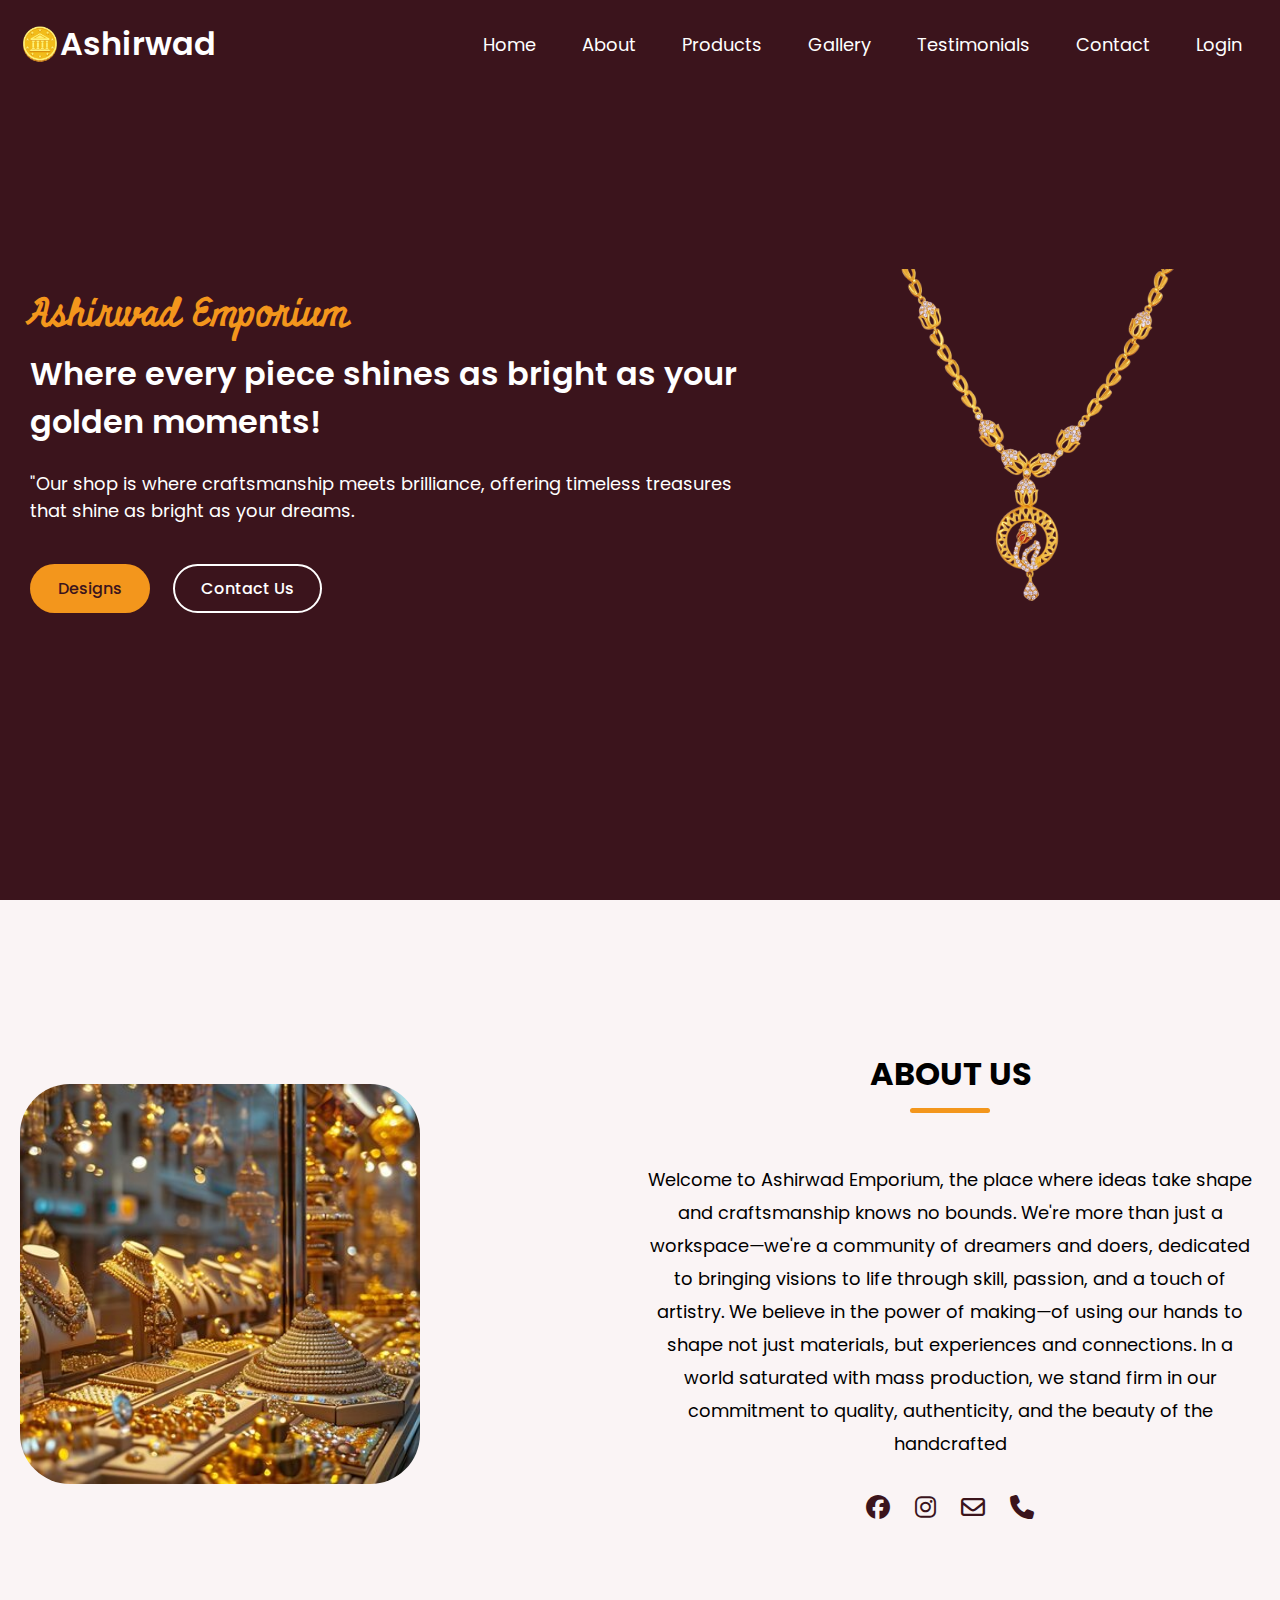
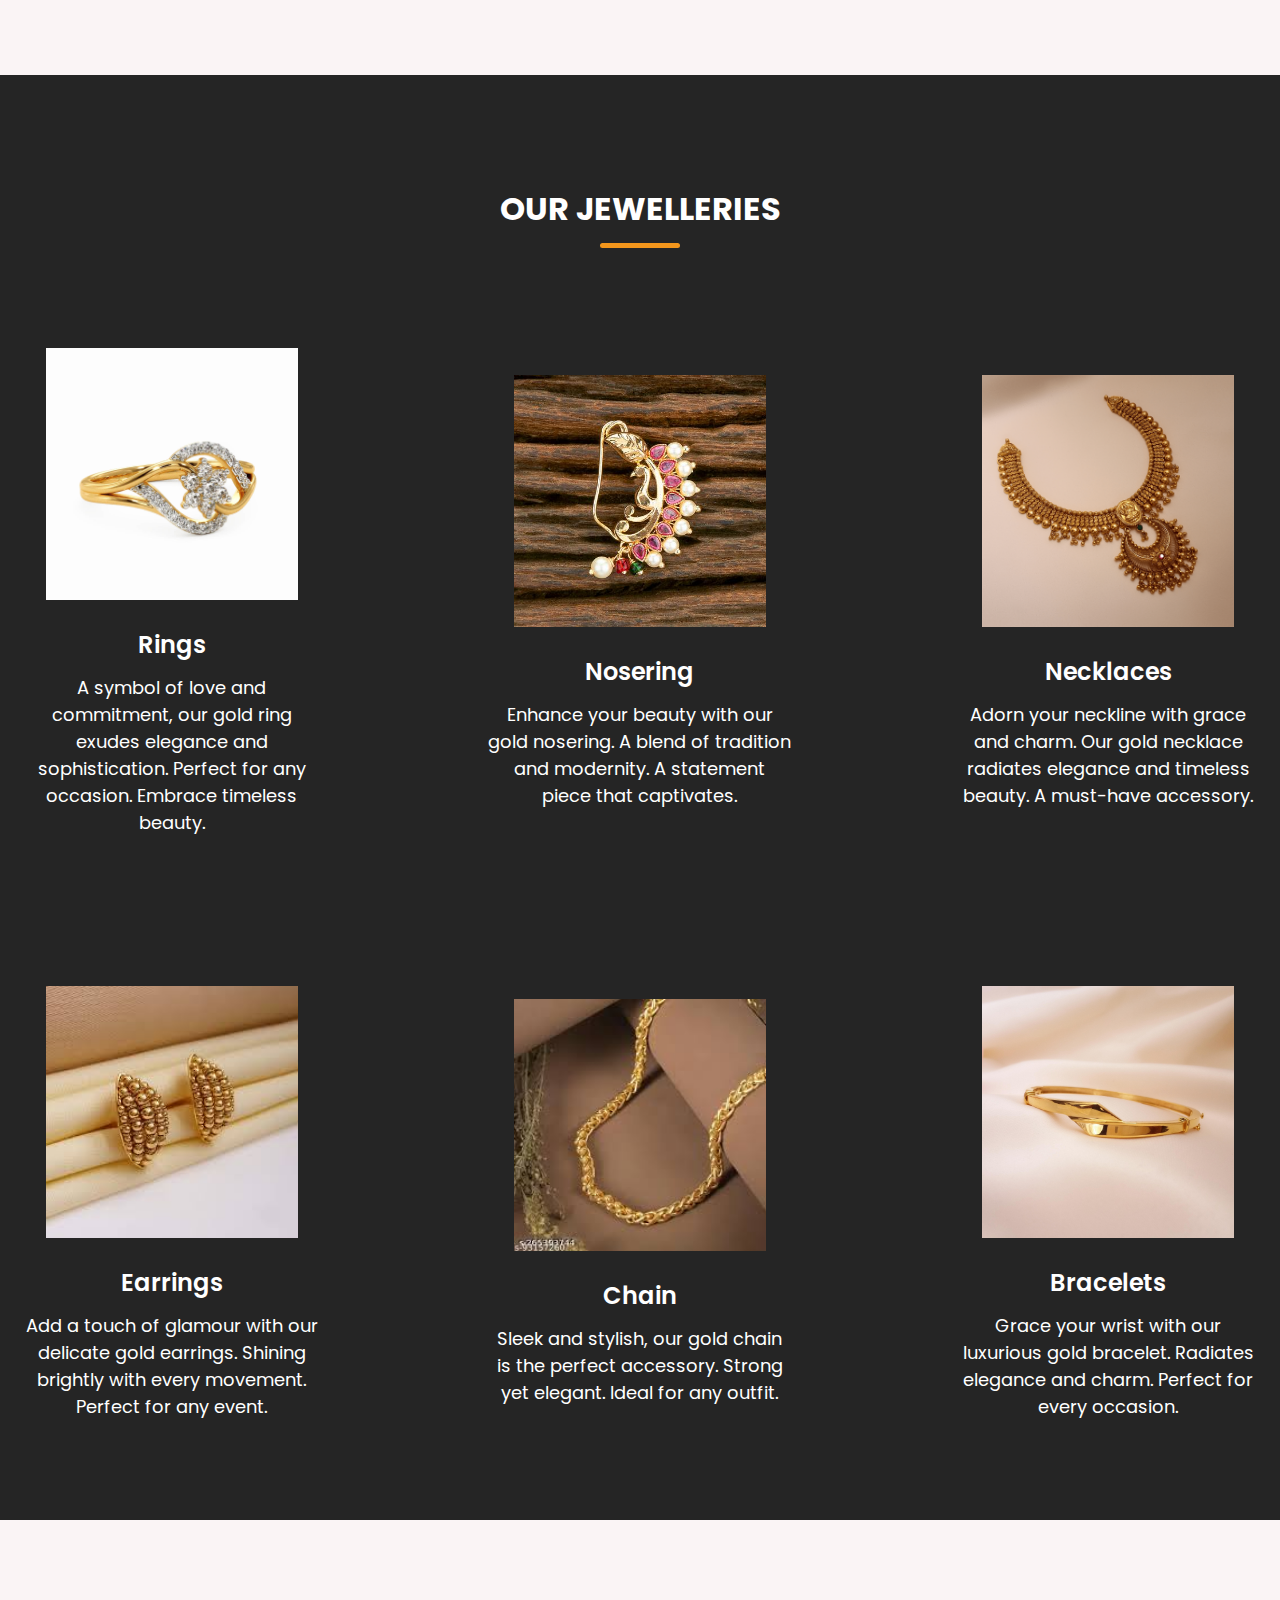
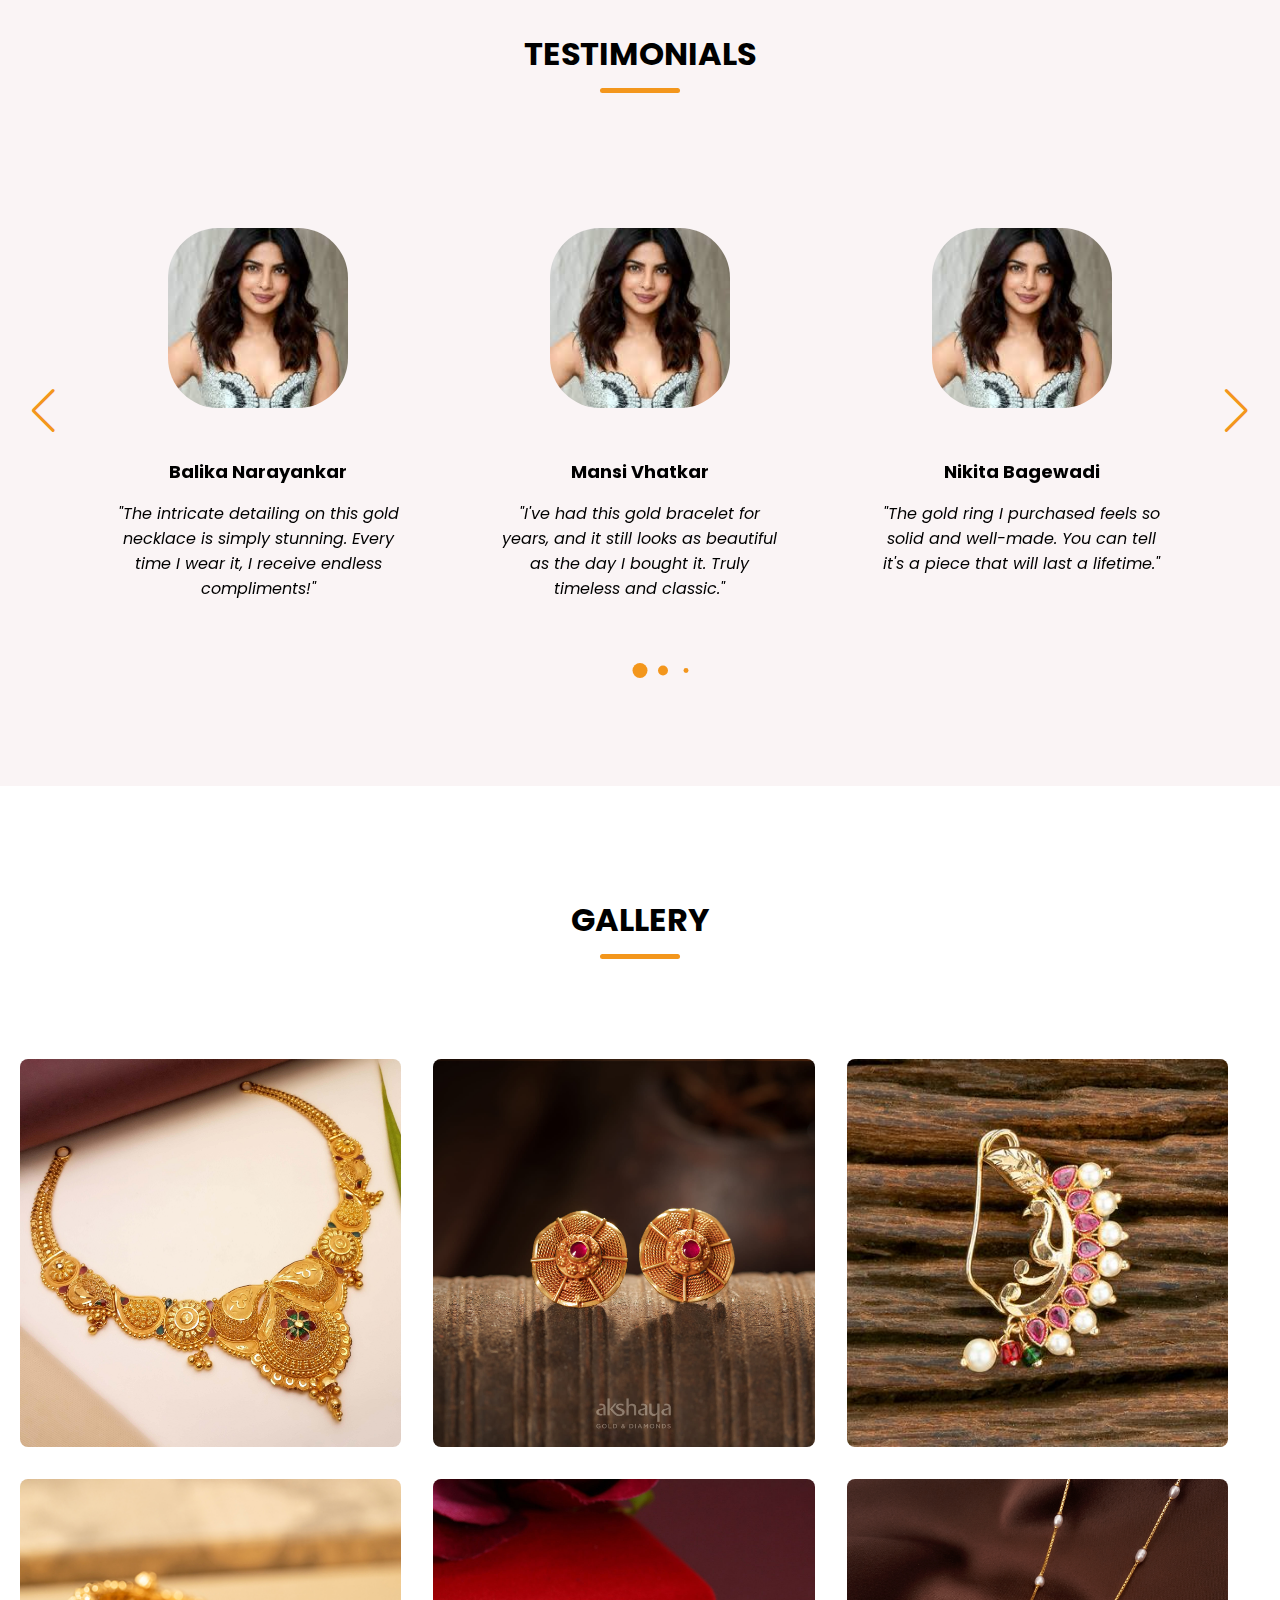
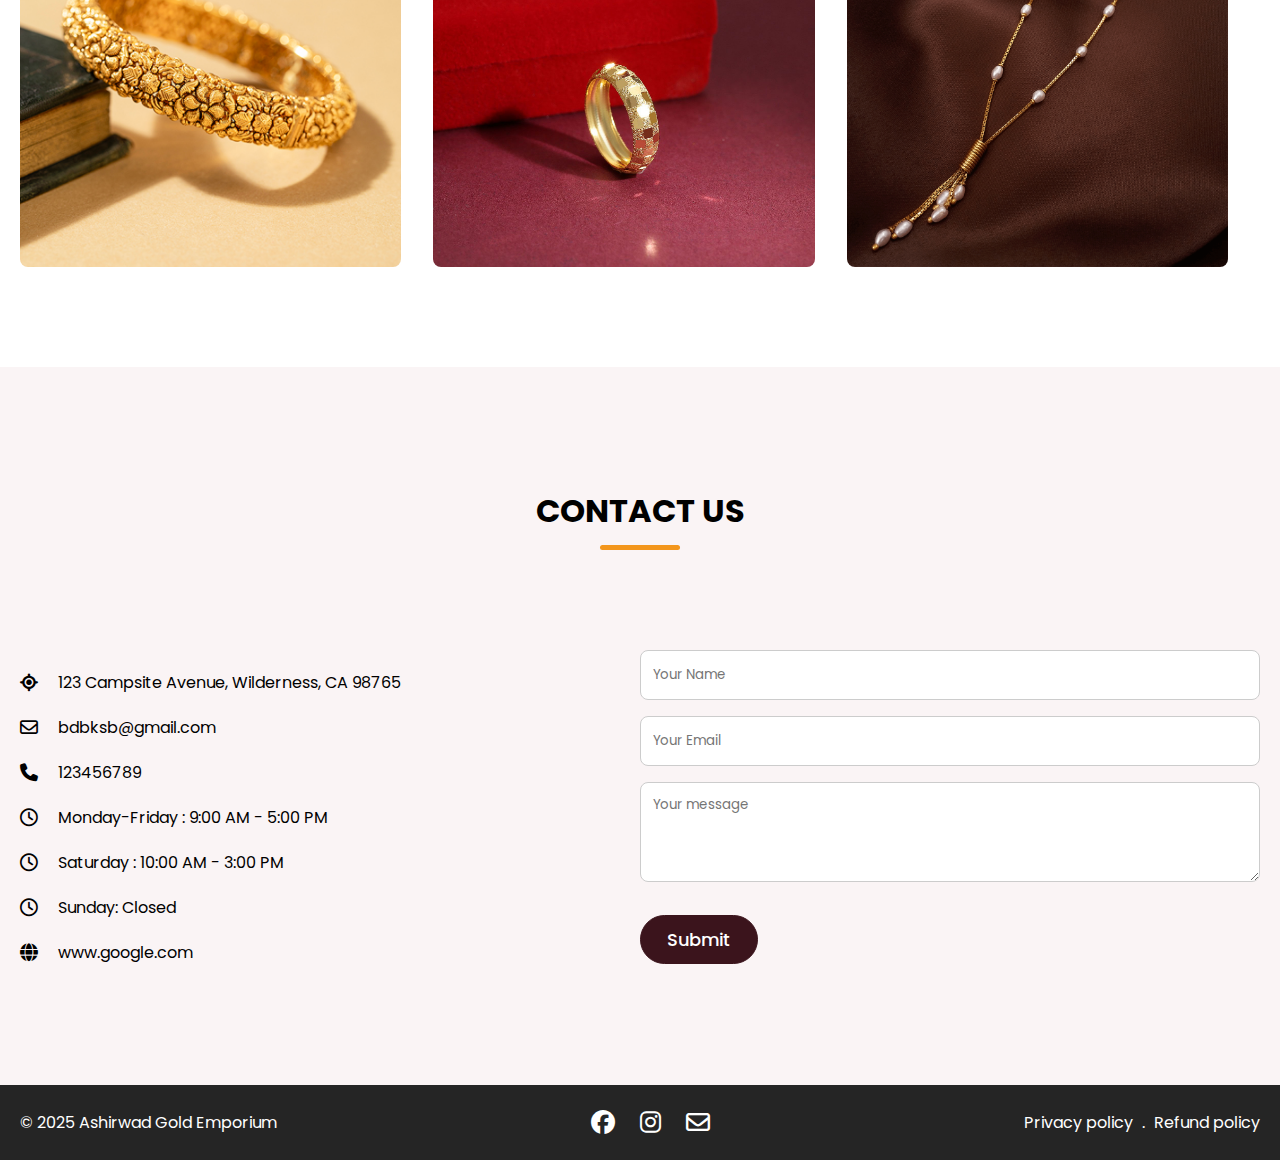
<file: index.html>
<!DOCTYPE html>
<html lang="en">
<head>
    <meta charset="UTF-8">
    <meta name="viewport" content="width=device-width, initial-scale=1.0">
    <title>Ashirwad</title>

    <!-- linking Font Awesome for icon -->
    <link rel="stylesheet" href="https://cdnjs.cloudflare.com/ajax/libs/font-awesome/6.7.2/css/all.min.css">
    <link rel="stylesheet" href="style.css">

    <!--Linking Swiper css  -->
   <link rel="stylesheet" href="https://cdn.jsdelivr.net/npm/swiper@11/swiper-bundle.min.css">
</head>
<body>
    <!-- Header / Navbar -->
    <header>
        <nav class="navbar section-content">
            <a href="#" class="nav-logo">
                <h2 class="logo-text">🪙Ashirwad</h2>
            </a>
        <ul class="nav-menu">
            <button id="menu-close-button" class="fas fa-times"></button>


            <li class="nav-item">
                <a href="#" class="nav-link">Home</a>
            </li>
            <li class="nav-item">
                <a href="#about" class="nav-link">About</a>
            </li>
            <li class="nav-item">
                <a href="#product" class="nav-link">Products</a>
            </li>
            <li class="nav-item">
                <a href="#gallery" class="nav-link">Gallery</a>
            </li>
            <li class="nav-item">
                <a href="#testimonials" class="nav-link">Testimonials</a>
            </li>
            <li class="nav-item">
                <a href="#contact" class="nav-link">Contact</a>
            </li>
            <li class="nav-item">
                <a href="#" class="nav-link">Login</a>
            </li>
        </ul>

        <button id="menu-open-button" class="fas fa-bars"></button>
        </nav>
    </header>

    <main>
        <!-- Hero section -->

        <section class="hero-section">
            <div class="section-content">
              <div class="hero-details">
                <h2 class="title">Ashirwad Emporium</h2>
                <h3 class="subtitle">Where every piece shines as bright as your golden moments!</h3>
                <p class="description">"Our shop is where craftsmanship meets brilliance, offering timeless treasures that shine as bright as your dreams.</p>

                <div class="buttons">
                    <a href="product.html" class="button order-now">Designs</a>
                    <a href="#contact" class="button contact-us">Contact Us</a>
                </div>
              </div>  

              <div class="hero-image-wrapper">
                <img src="c2.png" alt="Hero " class="hero-image">
              </div>
            </div>
        </section>

        <!--About section  -->
        <section class="about-section" id="about">
            <div class="section-content">
                <div class="about-image-wrapper">
                    <img src="about-img.jpg" alt="about image" class="about-image">
                </div>
                <div class="about-details">
                    <h2 class="section-title">About Us</h2>
                    <p class="text">Welcome to Ashirwad Emporium, the place where ideas take shape and craftsmanship knows no bounds. We're more than just a workspace—we're a community of dreamers and doers, dedicated to bringing visions to life through skill, passion, and a touch of artistry. We believe in the power of making—of using our hands to shape not just materials, but experiences and connections. In a world saturated with mass production, we stand firm in our commitment to quality, authenticity, and the beauty of the handcrafted</p>
                    <div class="social-link-list">
                        <a href="#" target="_blank" class="social-link"><i class="fa-brands fa-facebook"></i></a>
                        <a href="#" target="_blank" class="social-link"><i class="fa-brands fa-instagram"></i></a>
                        <a href="mailto:cvbcvncn@gmail.com" target="_blank" class="social-link"><i class="fa-regular fa-envelope"></i></a>
                        <a href="tel:+914534645777" target="_blank" class="social-link"><i class="fa-solid fa-phone"></i></a>
                    </div>
                </div>
            </div>
        </section>  
        
        <!-- Product section -->
         <section class="product-section" id="product" >
            <h2 class="section-title">Our Jewelleries</h2>
            <div class="section-content">
              <ul class="product-list">
                <li class="product-item">
                    <img src="ring.jpg" alt="Ring" class="product-image">
                    <h3 class="name">Rings</h3>
                    <p class="text">A symbol of love and commitment, our gold ring exudes elegance and sophistication. Perfect for any occasion. Embrace timeless beauty.</p>
                </li>

                <li class="product-item">
                    <img src="Nosering.jpeg" alt="Nosering" class="product-image">
                    <h3 class="name">Nosering</h3>
                    <p class="text">Enhance your beauty with our gold nosering. A blend of tradition and modernity. A statement piece that captivates.</p>
                </li>

                <li class="product-item">
                    <img src="necklace.png" alt="Necklace" class="product-image">
                    <h3 class="name">Necklaces</h3>
                    <p class="text">Adorn your neckline with grace and charm. Our gold necklace radiates elegance and timeless beauty. A must-have accessory.</p>
                </li>

                <li class="product-item">
                    <img src="Earrings.jpeg" alt="Earring" class="product-image">
                    <h3 class="name">Earrings</h3>
                    <p class="text">Add a touch of glamour with our delicate gold earrings. Shining brightly with every movement. Perfect for any event.</p>
                </li>

                <li class="product-item">
                    <img src="chain.jpeg" alt="Chain" class="product-image">
                    <h3 class="name">Chain</h3>
                    <p class="text">Sleek and stylish, our gold chain is the perfect accessory. Strong yet elegant. Ideal for any outfit.</p>
                </li>

                <li class="product-item">
                    <img src="Braclet.jpg" alt="Braclet" class="product-image">
                    <h3 class="name">Bracelets</h3>
                    <p class="text">Grace your wrist with our luxurious gold bracelet. Radiates elegance and charm. Perfect for every occasion.</p>
                </li>
              </ul>  
            </div>

         </section>

         <!-- Testimonials section -->
         <section class="testimonials-section" id="testimonials">
            <h2 class="section-title">Testimonials</h2>
            <div class="section-content">
               <div class="slider-container swiper">
                <div class="slider-wrapper">
                    <ul class="testimonials-list swiper-wrapper">
                        <li class="testimonial swiper-slide">
                            <img src="priyanka.jpeg" alt="User" class="user-image">
                            <h3 class="name">Balika Narayankar</h3>
                            <i class="feedback">"The intricate detailing on this gold necklace is simply stunning. Every time I wear it, I receive endless compliments!"</i>
                        </li>

                        <li class="testimonial swiper-slide">
                            <img src="priyanka.jpeg" alt="User" class="user-image">
                            <h3 class="name">Mansi Vhatkar</h3>
                            <i class="feedback">"I've had this gold bracelet for years, and it still looks as beautiful as the day I bought it. Truly timeless and classic."</i>
                        </li>

                        <!-- <li class="testimonial swiper-slide">
                            <img src="pallu.jpg" alt="User" class="user-image">
                            <h3 class="name">Pallavi Varpe</h3>
                            <i class="feedback">"I gifted my mother a pair of gold earrings for her birthday, and she was thrilled. The quality and design exceeded our expectations."</i>
                        </li> -->

                        <li class="testimonial swiper-slide">
                            <img src="priyanka.jpeg" alt="User" class="user-image">
                            <h3 class="name">Nikita Bagewadi</h3>
                            <i class="feedback">"The gold ring I purchased feels so solid and well-made. You can tell it's a piece that will last a lifetime."</i>
                        </li>

                        <li class="testimonial swiper-slide">
                            <img src="priyanka.jpeg" alt="User" class="user-image">
                            <h3 class="name">Siddhi Kharade</h3>
                            <i class="feedback">"Wearing this gold pendant makes me feel so elegant and sophisticated. It's the perfect accessory for any occasion."</i>
                        </li>

                        <li class="testimonial swiper-slide">
                            <img src="priyanka.jpeg" alt="User" class="user-image">
                            <h3 class="name">Shreya Kalambe</h3>
                            <i class="feedback">"The delicate engravings and flawless finish on my gold bangle are a testament to the jeweler's attention to detail."</i>
                        </li>

                        <li class="testimonial swiper-slide">
                            <img src="priyanka.jpeg" alt="User" class="user-image">
                            <h3 class="name">Aditi Acharekar</h3>
                            <i class="feedback">"Absolutely exquisite!"</i>
                        </li>

                        <li class="testimonial swiper-slide">
                            <img src="priyanka.jpeg" alt="User" class="user-image">
                            <h3 class="name">Janhavi Kadam</h3>
                            <i class="feedback">"The customer service was fantastic."</i>
                        </li>

                        <li class="testimonial swiper-slide">
                            <img src="priyanka.jpeg" alt="User" class="user-image">
                            <h3 class="name">Shruti Salvi</h3>
                            <i class="feedback">"I was worried about the price, but this gold chain is worth every penny. The quality and beauty are unmatched"</i>
                        </li>

                        <!-- <li class="testimonial">
                            <img src="Aditi2.jpg" alt="User" class="user-image">
                            <h3 class="name">Aditi Acharekar</h3>
                            <i class="feedback">"The delicate engravings and flawless finish on my gold bangle are a testament to the jeweler's attention to detail. Absolutely exquisite!"</i>
                        </li>

                        <li class="testimonial">
                            <img src="janu.jpg" alt="User" class="user-image">
                            <h3 class="name">Janhavi Kadam</h3>
                            <i class="feedback">"The customer service was fantastic. They helped me choose the perfect gold jewelry piece and made the whole shopping experience delightful."</i>
                        </li>
                       
                        <li class="testimonial">
                            <img src="shruti.jpg" alt="User" class="user-image">
                            <h3 class="name">Shruti Salvi</h3>
                            <i class="feedback">"I was worried about the price, but this gold chain is worth every penny. The quality and beauty are unmatched."</i>
                        </li> -->
                    </ul>
 
    
                    <div class="swiper-pagination"></div>
                    <div class="swiper-slide-button swiper-button-prev"></div>
                    <div class="swiper-slide-button swiper-button-next"></div>


               </div> 
            </div>
         </section>


         <!-- Gallery section -->
            <section class="gallery-section" id="gallery">
                <h2 class="section-title">Gallery</h2>
                <div class="section-content">
                    <ul class="gallery-list">
                        <li class="gallery-item">
                            <img src="1.jpg" alt="Gallery" class="gallery-image">
                        </li>

                        <li class="gallery-item">
                            <img src="2.jpg" alt="Gallery" class="gallery-image">
                        </li>

                        <li class="gallery-item">
                            <img src="3.jpeg" alt="Gallery" class="gallery-image">
                        </li>

                        <li class="gallery-item">
                            <img src="4.jpg" alt="Gallery" class="gallery-image">
                        </li>

                        <li class="gallery-item">
                            <img src="5.jpg" alt="Gallery" class="gallery-image">
                        </li>

                        <li class="gallery-item">
                            <img src="6.png" alt="Gallery" class="gallery-image">
                        </li>
                    </ul>
                </div>
            </section>

        <!-- Contact section -->
         <section class="contact-section" id="contact">
            <h2 class="section-title">Contact Us</h2>
            <div class="section-content">
                <ul class="contact-info-list">
                    <li class="contact-info">
                        <i class="fa-solid fa-location-crosshairs"></i>
                        <p>123 Campsite Avenue, Wilderness, CA 98765</p>
                    </li>

                    <li class="contact-info">
                        <i class="fa-regular fa-envelope"></i>
                        <p>bdbksb@gmail.com</p>
                    </li>

                    <li class="contact-info">
                        <i class="fa-solid fa-phone"></i>
                        <p>123456789</p>
                    </li>

                    <li class="contact-info">
                        <i class="fa-regular fa-clock"></i>
                        <p>Monday-Friday : 9:00 AM - 5:00 PM</p>
                    </li>

                    <li class="contact-info">
                        <i class="fa-regular fa-clock"></i>
                        <p>Saturday : 10:00 AM - 3:00 PM</p>
                    </li>

                    <li class="contact-info">
                        <i class="fa-regular fa-clock"></i>
                        <p>Sunday: Closed</p>
                    </li>

                    <li class="contact-info">
                        <i class="fa-solid fa-globe"></i>
                        <p>www.google.com</p>
                    </li>
                </ul>

                <form action=""  class="contact-form">

                   
                    <input type="text" name="name" placeholder="Your Name" class="form-input" required>

                    <input type="email" name="email"  placeholder="Your Email" class="form-input" required>

                    <textarea name="message" placeholder="Your message" class="form-input"  required></textarea>

                    <button type="submit" class="submit-button">Submit</button>
                </form>
            </div>
         </section>

         <!-- Footer section -->
         <footer class="footer-section">
           <div class="section-content">
            <p class="copyright-text"> &copy; 2025 Ashirwad Gold Emporium</p>
            <div class="social-link-list">
                <a href="#" target="_blank" class="social-link"><i class="fa-brands fa-facebook"></i></a>
                <a href="#" target="_blank" class="social-link"><i class="fa-brands fa-instagram"></i></a>
                <a href="#" target="_blank" class="social-link"><i class="fa-regular fa-envelope"></i></a>
                
            </div>

            <p class="policy-text">
                <a href="" class="policy-link">Privacy policy</a>
                <span class="separator">.</span>
                <a href="" class="policy-link">Refund policy</a>
            </p>
           </div>
         </footer>
    </main>

<!-- Linking Swiper script -->
<script src="https://cdn.jsdelivr.net/npm/swiper@11/swiper-bundle.min.js"></script>

    <!-- linking custom script -->
    <script src="script.js"></script>
</body>
</html>
</file>
<file: style.css>
@import url('https://fonts.googleapis.com/css2?family=Bungee+Spice&family=Miniver&family=Poppins:ital,wght@0,400;0,500;0,600;0,700;1,400&display=swap');

*{
    margin: 0;
    padding: 0;
    box-sizing: border-box;
    font-family: "Poppins", serif;
}

:root {
    /* Colors */
    --white-color:#fff;
    --dark-color:#252525;
    --primary-color:#3b141c;
    --secondary-color:#f3961c;
    --light-pink-color:#faf4f5;
    --medium-gray-color:#ccc;

    /* Font size */
    --font-size-s: 0.9rem;
    --font-size-n: 1rem;
    --font-size-m: 1.12rem;
    --font-size-l: 1.5rem;
    --font-size-xl: 2rem;
    --font-size-xxl: 2.3rem;

    /* Font weight */
    --font-weight-normal:  400;
    --font-weight-medium: 500;
    --font-weight-semibold: 600;
    --font-weight-bold: 700;

    /* Border radius */
    --border-radius-s: 8px;
    --border-radius-m: 30px;
    --border-radius-circle: 50px;

    /* Site max width */
    --site-max-width: 1300px;
}

html {
    scroll-behavior: smooth;
}

/* Styling for Whole site */
ul {
    list-style: none;
}

a {
    text-decoration: none;
}

button {
    cursor: pointer;
    border: none;
    background: none;
}

img {
    width: 100%;
}

.section-content {
    margin: 0 auto;
    padding: 0 20px;
    max-width: var(--site-max-width);
}

.section-title {
    text-align: center;
    padding: 60px 0 100px;
    text-transform: uppercase;
    font-size: var(--font-size-xl);
}

.section-title::after {
    content: "";
    width: 80px;
    height: 5px;
    display: block;
    margin: 10px auto 0;
    border-radius: var(--border-radius-s);
    background: var(--secondary-color);
}

/* Navbar Styling */
header {
    position: fixed;
    width: 100%;
    z-index: 5;
    background: var(--primary-color);
}

header .navbar {
    display: flex;
    padding: 20px;
    align-items: center;
    justify-content: space-between;
}

.navbar .nav-logo .logo-text{
    color: var(--white-color);
    font-size: var(--font-size-xl);
    font-weight: var(--font-weight-semibold);
}

.navbar .nav-menu {
    display: flex;
    gap: 10px;
}

.navbar .nav-menu .nav-link {
    padding: 10px 18px;
    color: var(--white-color);
    font-size: var(--font-size-m);
    border-radius: var(--border-radius-m);
    transition: 0.3s ease;
}

.navbar .nav-menu .nav-link:hover {
    color: var(--primary-color);
    background: var(--secondary-color);
}

.navbar :where(#menu-close-button, #menu-open-button) {
    display: none;
}

/* Hero section styling*/
.hero-section {
    min-height: 100vh;
    background: var(--primary-color);
}

.hero-section .section-content {
    display: flex;
    align-items: center;
    min-height: 100vh;
    color: var(--white-color);
    justify-content: space-between;
}

.hero-section .hero-details .title {
    font-size: var(--font-size-xxl);
    color: var(--secondary-color);
    font-family: "Miniver",sans-serif ;
}

.hero-section .hero-details .subtitle {
    margin-top: 8px;
    max-width: 90%;
    font-size: var(--font-size-xl);
    font-weight: var(--font-weight-semibold);
}

.hero-section .hero-details .description {
    max-width: 90%;
    margin: 24px 0px 40px;
    font-size: var(--font-size-m);
}

.hero-details {
    margin: 24px 10px;
}

.hero-section .hero-details .buttons {
    display: flex;
    gap: 23px;
}

.hero-section .hero-details .button {
    padding: 10px 26px;
    border: 2px solid transparent;
    color: var(--primary-color);
    border-radius: var(--border-radius-m);
    background-color: var(--secondary-color);
    font-weight: var(--font-weight-medium);
    transition: 0.3s ease;
}

.hero-section .hero-details .button:hover, .hero-section .hero-details .contact-us {
    color: var(--white-color);
    border-color: var(--white-color);
    background: transparent;
}

.hero-section .hero-details .contact-us:hover {
    color: var(--primary-color);
    border-color: var(--secondary-color);
    background: var(--secondary-color);
}

.hero-section .hero-image-wrapper {
    max-width: 500px;
    margin-right: 30px;
}

/* About section styling */
.about-section {
    padding: 150px 0;
    background: var(--light-pink-color);
}

.about-section .section-content {
    display: flex;
    gap: 50px;
    align-items: center;
    justify-content: space-between;
}

.about-section .about-image-wrapper .about-image {
    width: 400px;
    height: 400px;
    object-fit: cover;
    border-radius: var(--border-radius-circle);
    
}

.about-section .about-details .section-title {
    padding: 0;
}

.about-section .about-details {
    max-width: 50%;
}

.about-section .about-details .text {
    line-height: 33px;
    margin: 50px 0 30px;
    text-align: center;
    font-size: var(--font-size-m);
}

.about-section .social-link-list {
    display: flex;
    gap: 25px;
    justify-content: center;
}

.about-section .social-link-list .social-link {
    color: var(--primary-color);
    font-size: var(--font-size-l);
    transition: 0.2s ease;
   
}

.about-section .social-link-list .social-link:hover {
    color: var(--secondary-color);
}

/* Product section styling */
.product-section {
    color: var(--white-color);
    background: var(--dark-color);
    padding: 50px 0 100px;
}

.product-section .product-list {
    display: flex;
    flex-wrap: wrap;
    gap: 150px;
    align-items: center;
    justify-content: space-between;
}

.product-section .product-list .product-item {
    display: flex;
    align-items: center;
    text-align: center;
    flex-direction: column;
    justify-content: space-between;
    width: calc(100% / 3 - 110px);
}

.product-section .product-list .product-item .product-image {
    max-width: 83%;
    aspect-ratio: 1;
    margin-bottom: 15px;
    object-fit: contain;
}

.product-section .product-list .product-item .name {
    margin: 12px 0;
    font-size: var(--font-size-l);
    font-weight: var(--font-weight-semibold);
}

.product-section .product-list .product-item .text{
    font-size: var(--font-size-m);
}

/* Testimonials section styling */
.testimonials-section {
    padding: 50px 0 100px;
    background: var(--light-pink-color);
}

.testimonials-section .slider-wrapper {
    overflow: hidden;
    margin: 0 60px 50px;
}

.testimonials-section .testimonial {
    user-select: none;
    display: flex;
    padding: 35px;
    text-align: center;
    flex-direction: column;
    align-items: center;
}

.testimonials-section .testimonial .user-image {
    width: 180px;
    height: 180px;
    object-fit: cover;
    margin-bottom: 50px;
    border-radius: var(--border-radius-circle);
}

.testimonials-section .testimonial .name {
    margin-bottom: 16px;
    font-size: var(--font-size-m);
}

.testimonials-section .testimonial .feedback {
    line-height: 25px;
}

.testimonials-section .swiper-pagination-bullet {
    width: 15px;
    height: 15px;
    opacity: 1;
    background: var(--secondary-color);
}

.testimonials-section .swiper-slide-button {
    margin-top: -50px;
    color: var(--secondary-color);
    transition: 0.3s ease;
}

.testimonials-section .swiper-slide-button:hover {
    color: var(--primary-color);
}

/* Gallery section styling */
.gallery-section {
    padding: 50px 0 100px;
}

.gallery-section .gallery-list {
    display: flex;
    flex-wrap: wrap;
    gap: 32px;
}

.gallery-section .gallery-list .gallery-item {
    overflow: hidden;
    border-radius: var(--border-radius-s);
    width: calc(100% / 3 - 32px);
}

.gallery-section .gallery-item .gallery-image {
    width: 100%;
    height: 100%;
    cursor: zoom-in;
    transition: 0.3s ease;
}

.gallery-section .gallery-item:hover .gallery-image {
    transform: scale(1.3);
}

/* Contact us section styling */
.contact-section {
    padding: 60px 0 100px;
    background: var(--light-pink-color);
}

.contact-section .section-content { 
    display: flex;
    gap: 48px;
    align-items: flex-start;
    justify-content: space-between;
}

.section-content .contact-info-list .contact-info {
    display: flex;
    gap: 20px;
    margin: 20px 0;
    align-items: center;
}

.section-content .contact-info-list .contact-info i {
    font-size: var(--font-size-m);
}

.contact-section .contact-form .form-input {
    width: 100%;
    height: 50px;
    padding: 0 12px;
    outline: none;
    margin-bottom: 16px;
    background: var(--white-color);
    border-radius: var(--border-radius-s);
    border: 1px solid var(--medium-gray-color);
}

.contact-section .contact-form {
    max-width: 50%;
}

.contact-section .contact-form .form-input:focus {
    border-color: var(--secondary-color);
}

.contact-section .contact-form textarea.form-input {
    height: 100px;
    padding: 12px;
    resize: vertical;
}

.contact-section .contact-form .submit-button {
    padding: 10px 26px;
    margin-top: 10px;
    color: var(--white-color);
    font-size: var(--font-size-m);
    font-weight: var(--font-weight-medium);
    background: var(--primary-color);
    border-radius: var(--border-radius-m);
    border: 1px solid var(--primary-color);
    transition: 0.3s ease;
}

.contact-section .contact-form .submit-button:hover {
    color: var(--primary-color);
    background: transparent;
}

/* Footer section styling*/
.footer-section {
    padding: 20px 0;
    background: var(--dark-color);
}

.footer-section .section-content {
    display: flex;
    align-items: center;
    justify-content: space-between;
}

.footer-section :where(.copyright-text, .social-link, .policy-link) {
    color: var(--white-color);
    transition: 0.2s ease;
    -webkit-transition: 0.2s ease;
    -moz-transition: 0.2s ease;
    -ms-transition: 0.2s ease;
    -o-transition: 0.2s ease;
}

.footer-section .social-link-list {
    display: flex;
    gap: 25px;
}

.footer-section .social-link-list .social-link {
    font-size: var(--font-size-l);
}

.footer-section .social-link-list .social-link:hover, 
.footer-section .policy-text .policy-link:hover {
    color: var(--secondary-color);
}

.footer-section .policy-text .separator {
    margin: 0 5px;
    color: var(--white-color);
}

/* Responsive media query code for max width 1024px */
@media screen and (max-width: 1024px) {
    .product-section .product-list {
        gap: 60px;
    }
    .product-section .product-list .product-item {
        width: calc(100% / 3 - 60px);
    }
}


/* Responsive media query code for max width 900px */
@media screen and (max-width: 900px) {
    :root {
        --font-size-m: 1rem;
        --font-size-l: 1.3rem;
        --font-size-xl: 1.5rem;
        --font-size-xxl: 1.8rem;
    }

    body.show-mobile-menu header::before {
        content: "";
        position: fixed;
        left: 0;
        top:0;
        height: 100%;
        width: 100%;
        backdrop-filter: blur(5px);
        background: rgba(0, 0, 0, 0.2);
    }

    .navbar :where(#menu-close-button, #menu-open-button) {
        display: block;
        font-size: var(--font-size-l);
    }

    .navbar  #menu-close-button {
        position: absolute;
        right: 30px;
        top: 30px;
    }

    .navbar  #menu-open-button {
        color: var(--white-color);
    }

    .navbar .nav-menu {
      display: block;
      position: fixed;
      left: -300px;
      top: 0;
      width: 300px;
      height: 100%;
      display: flex;
      flex-direction: column;
      align-items: center;
      padding-top: 100px;
      background:var(--white-color) ;
      transition: left 0.2s ease;
     
}

    body.show-mobile-menu .navbar .nav-menu {
        left: 0;
    }

    .navbar .nav-menu .nav-link {
        color: var(--dark-color);
        display: block;
        margin-top: 17px;
        font-size: var(--font-size-l);
    }

    .hero-section .section-content {
        gap: 50px;
        text-align: center;
        padding: 30px 20px 20px;
        flex-direction: column-reverse;
        justify-content: center;
    }

    .hero-section .hero-details :is(.subtitle, .description) .about-section .about-details, .contact-section .contact-form {
        max-width: 100%;
    }

    .hero-section .hero-details .buttons {
        justify-content: center;
    }

    .hero-section .hero-image-wrapper {
        max-width: 270px;
        margin-right: 0;
    }

    .about-section .section-content {
        gap: 70px;
        flex-direction: column-reverse;
    }

    .about-section .about-image-wrapper .about-image {
        width: 100%;
        height: 100%;
        max-width: 250px;
        aspect-ratio: 1;
    }

    .product-section .product-list {
        gap: 30px;
    }
    .product-section .product-list .product-item {
        width: calc(100% / 2 - 30px);
    }

   .product-section .product-list .product-item .product-image {
    max-width: 200px;
   }

   .gallery-section .gallery-list {
    gap: 30px;
   }

   .gallery-section .gallery-list .gallery-item {
    width: calc(100% / 2 - 30px);
   }

   .contact-section .section-content {
    align-items: center;
    flex-direction: column-reverse;
   }
}

/* Responsive media query code for max width 640px */
@media screen and (max-width: 640px) {
    .product-section .product-list {
        gap: 60px;
    }

    .product-section .product-list .product-item, .gallery-section .gallery-list .gallery-item {
        width: 100%;
    }

    .testimonials-section .slider-wrapper {
        margin: 0 0 30px;
    }
     
    .testimonials-section .swiper-slide-button {
        display: none;
    }

    .footer-section .section-content {
        flex-direction: column;
        gap: 20px;
    }
}
</file>
